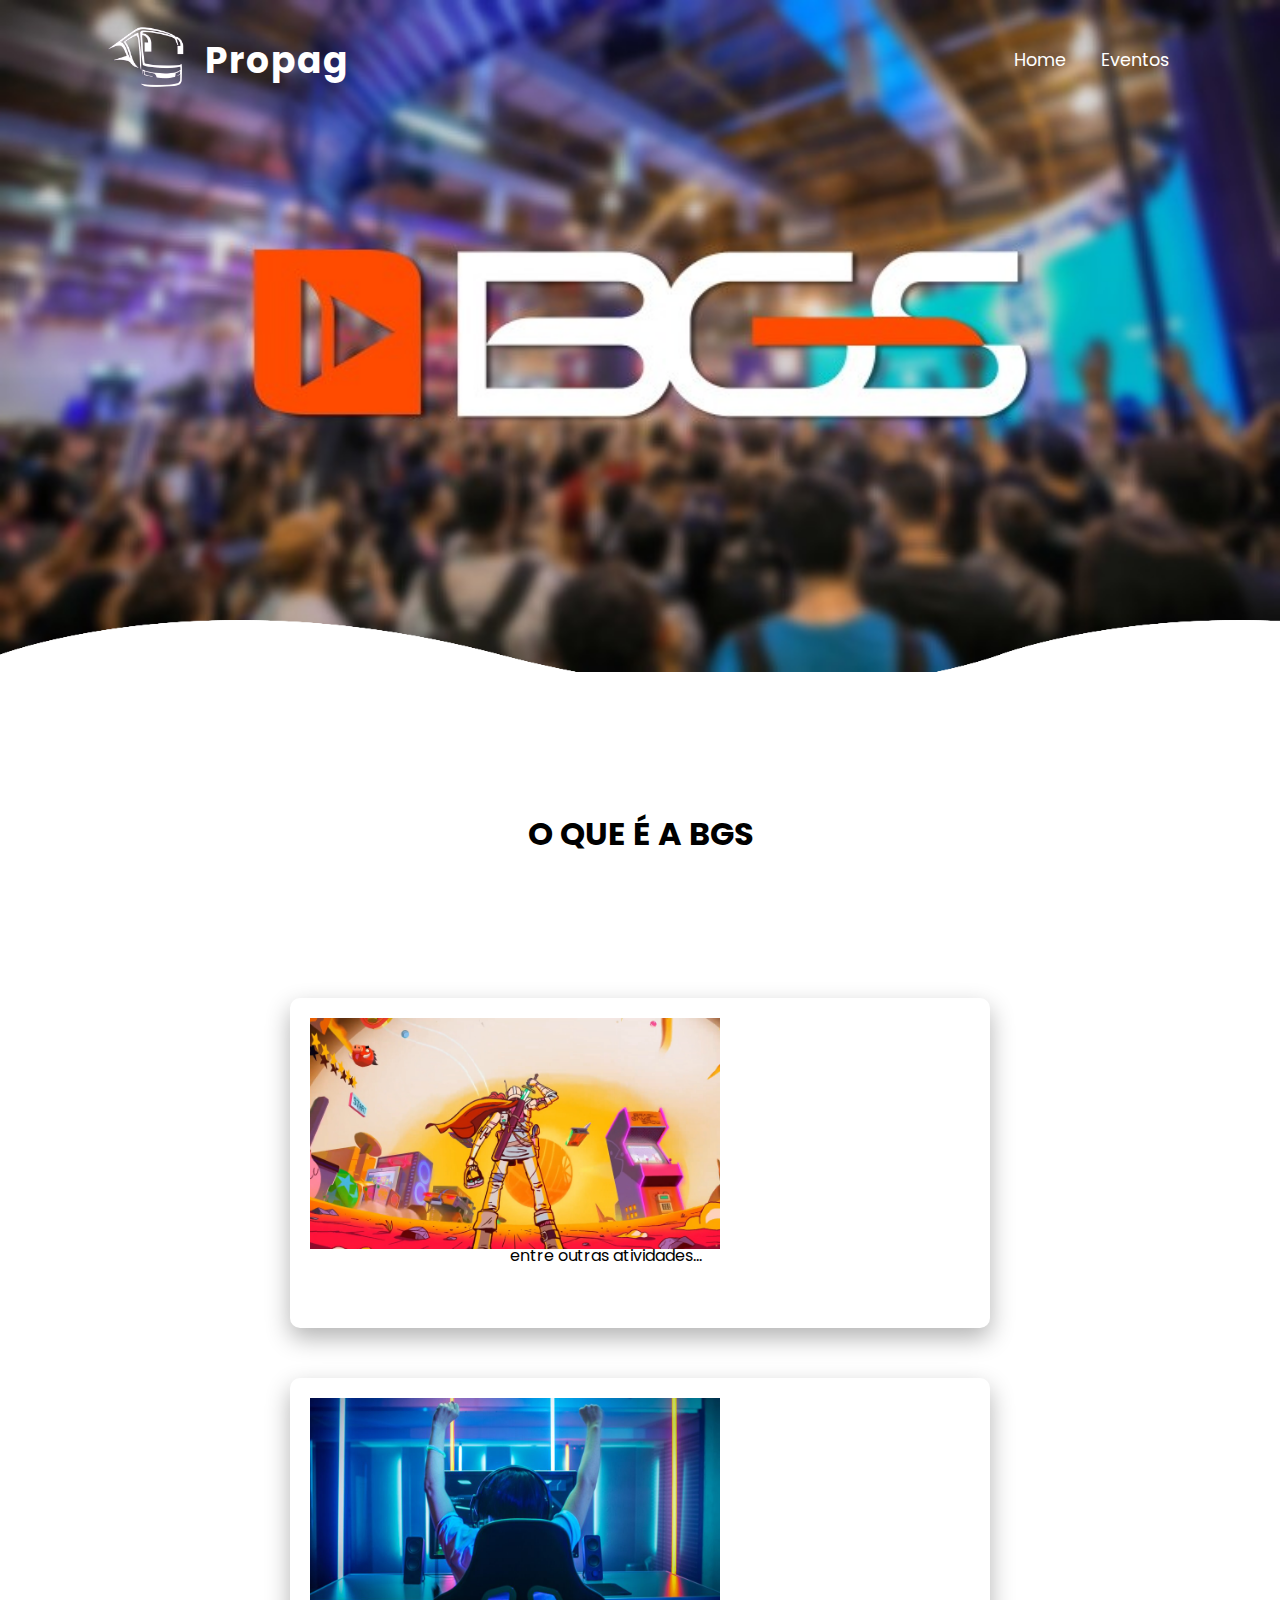
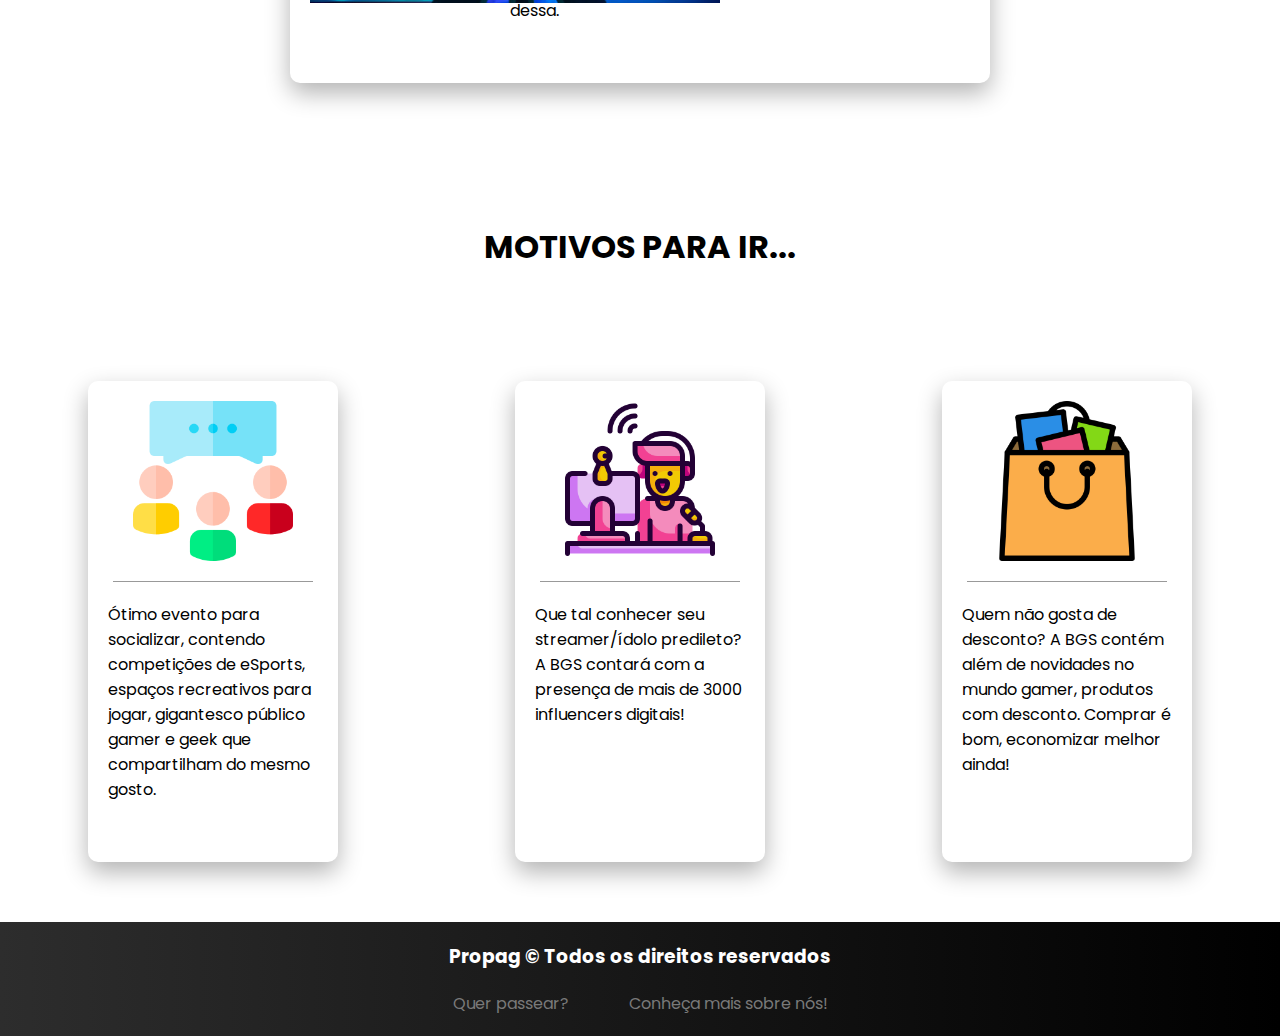
<file: propag/index.html>
<!DOCTYPE html>
<html lang="en">
    <head>
        <meta charset="UTF-8">
        <meta http-equiv="X-UA-Compatible" content="IE=edge">
        <meta name="viewport" content="width=device-width, initial-scale=1.0">
        <link rel="stylesheet" href="css/style.css">
        <title>BGS | Propag</title>
    </head>
    <body>
        <header>
            <div class="logo">
                <img src="img/logo.jpg" alt="">
                <a href="home.html">Propag</a>
            </div>
            <ul>
                <li><a href="home.html">Home</a></li>
                <li><a href="eventos.html">Eventos</a></li><!-- 
                <li><a href="cadastro.html"><ion-icon name="person-circle-outline"></ion-icon></a></li> -->
            </ul>
        </header>

        <section class="main-page">
            <div class="wave wave1"></div>
            <div class="wave wave2"></div>
        </section>

        <section class="nav">
            <h1 class="title">O QUE É A BGS</h1>
            <div class="conteiner">
                <div class="imgBx">
                    <img src="img/bgs1.jpg" alt="bgs">
                </div>
                <div class="info">
                    <p>Brasil Games Show é um evento de games para público geek/gamer, que irá ocorrer dentre os dias <b>06 a 12 de Outubro</b>, nele é anunciado diversas novidades do mundo dos games, realizado competições de eSports, entre outras atividades...<p>
                </div>
            </div>
            <div class="conteiner">
                <div class="imgBx">
                    <img src="img/bgs2.jpg" alt="bgs">
                </div>
                <div class="info">
                    <p>Gigantes do mundo gamer/tecnológico marcarão presença. Se você é um gamer que busca diversão e emoção, este será o evento certo para você. Diversão na certa, não fique fora dessa.<p>
                </div>
            </div>

            <h1 class="title">MOTIVOS PARA IR...</h1>
            <div class="content">
                <div class="conteinerV">
                    <div class="imgBx">
                        <img src="img/conversa.png" alt="bgs">
                    </div>
                    <div class="info">
                        <p>Ótimo evento para socializar, contendo competições de eSports, espaços recreativos para jogar, gigantesco público gamer e geek que compartilham do mesmo gosto.<p>
                    </div>
                </div>
                <div class="conteinerV">
                    <div class="imgBx">
                        <img src="img/streamer.png" alt="bgs">
                    </div>
                    <div class="info">
                        <p>Que tal conhecer seu streamer/ídolo predileto? A BGS contará com a presença de mais de 3000 influencers digitais!<p>
                    </div>
                </div>
                <div class="conteinerV">
                    <div class="imgBx">
                        <img src="img/compras.png" alt="bgs">
                    </div>
                    <div class="info">
                        <p>Quem não gosta de desconto? A BGS contém além de novidades no mundo gamer, produtos com desconto. Comprar é bom, economizar melhor ainda!<p>
                    </div>
                </div>
            </div>
        </section>

        <footer>
            <h3>Propag &copy; Todos os direitos reservados</h3>
            <div class="content">
                <a href="eventos.html">Quer passear?</a>
                <a href="home.html#sobre">Conheça mais sobre nós!</a>
            </div>
        </footer>
    </body>
</html>
</file>
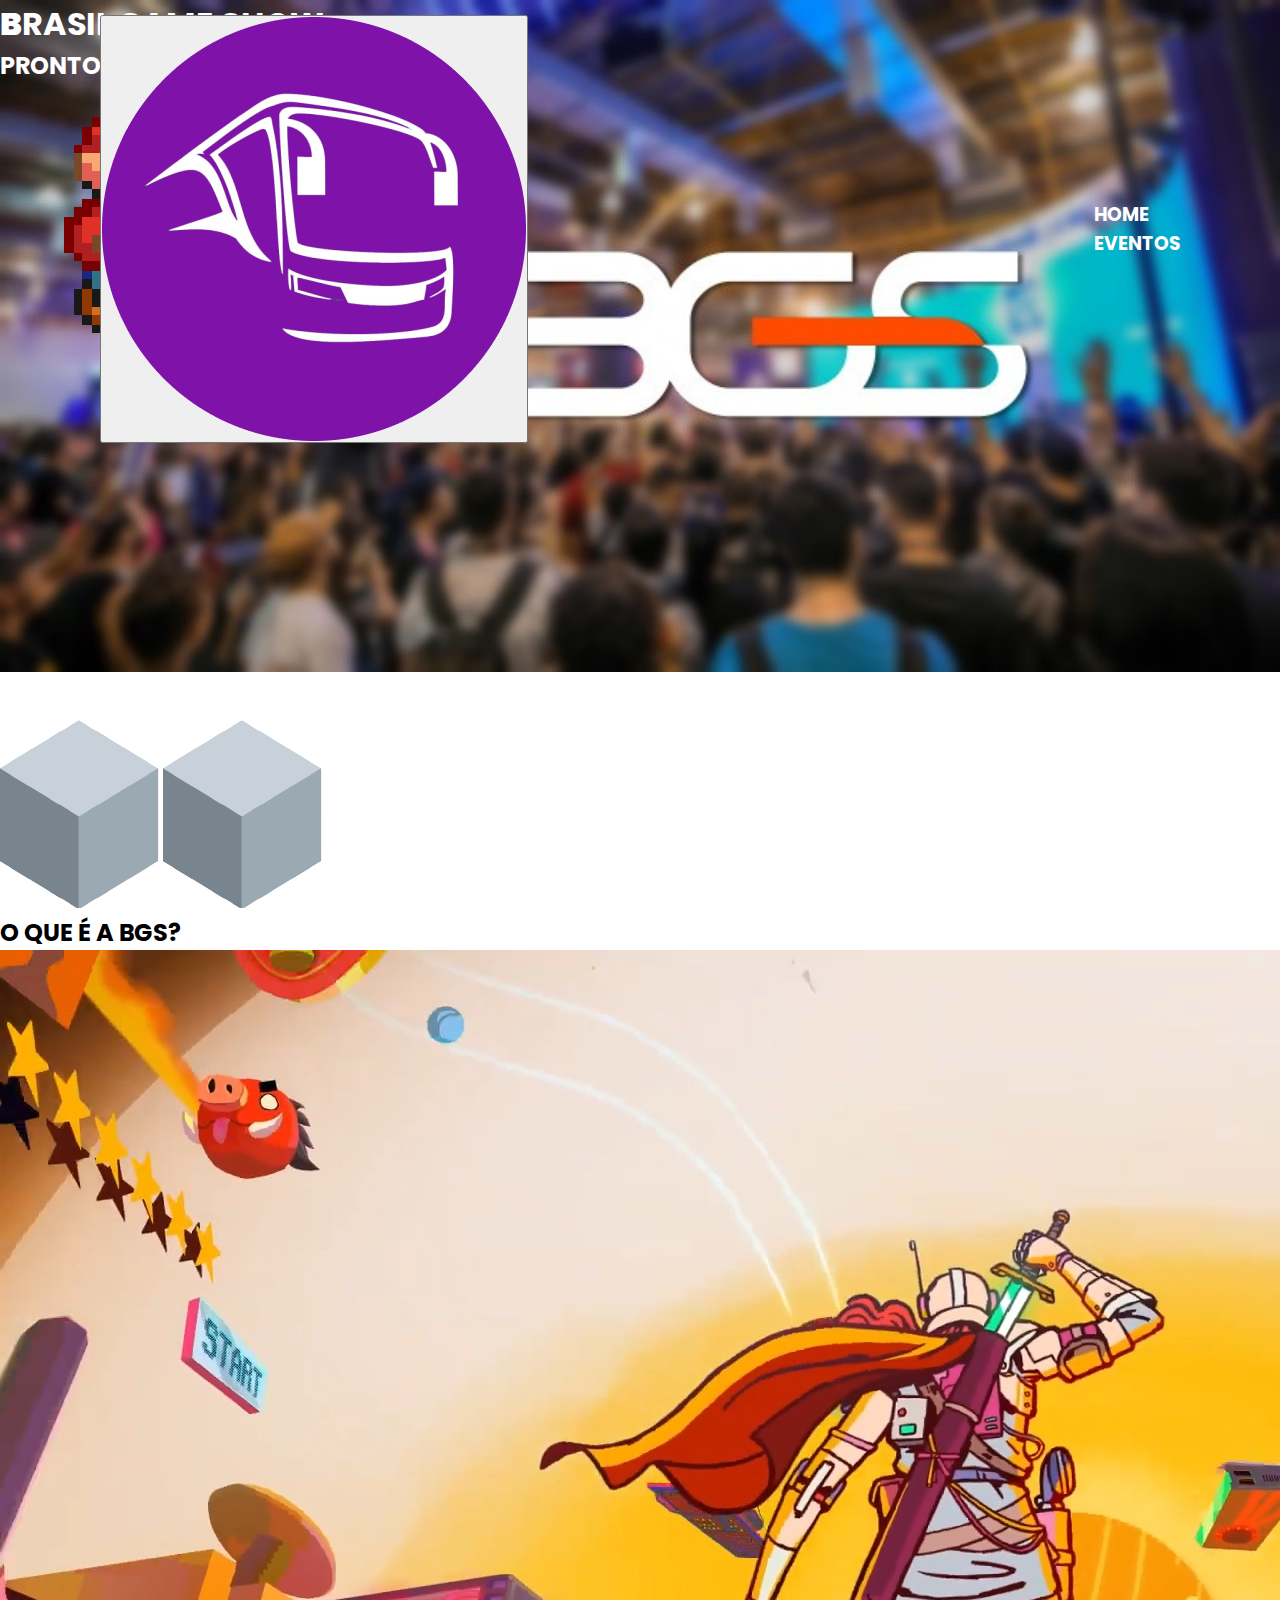
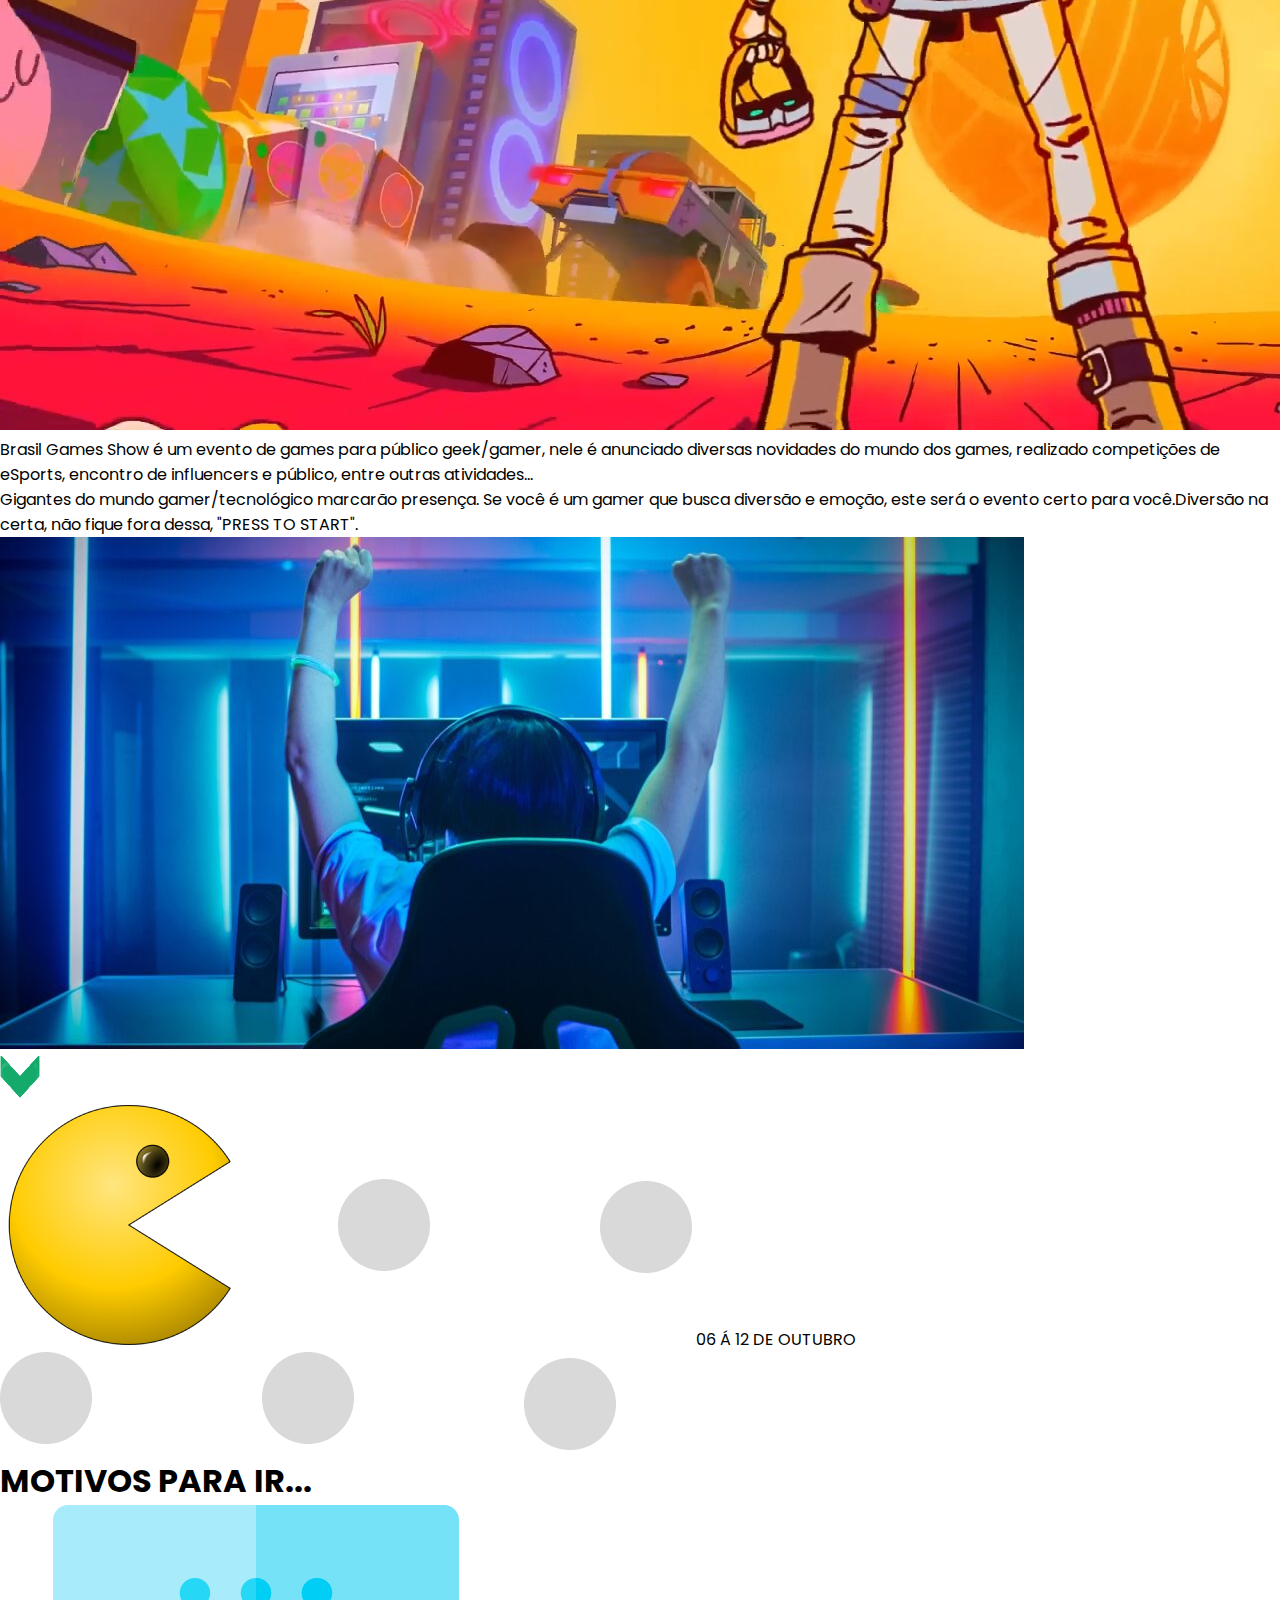
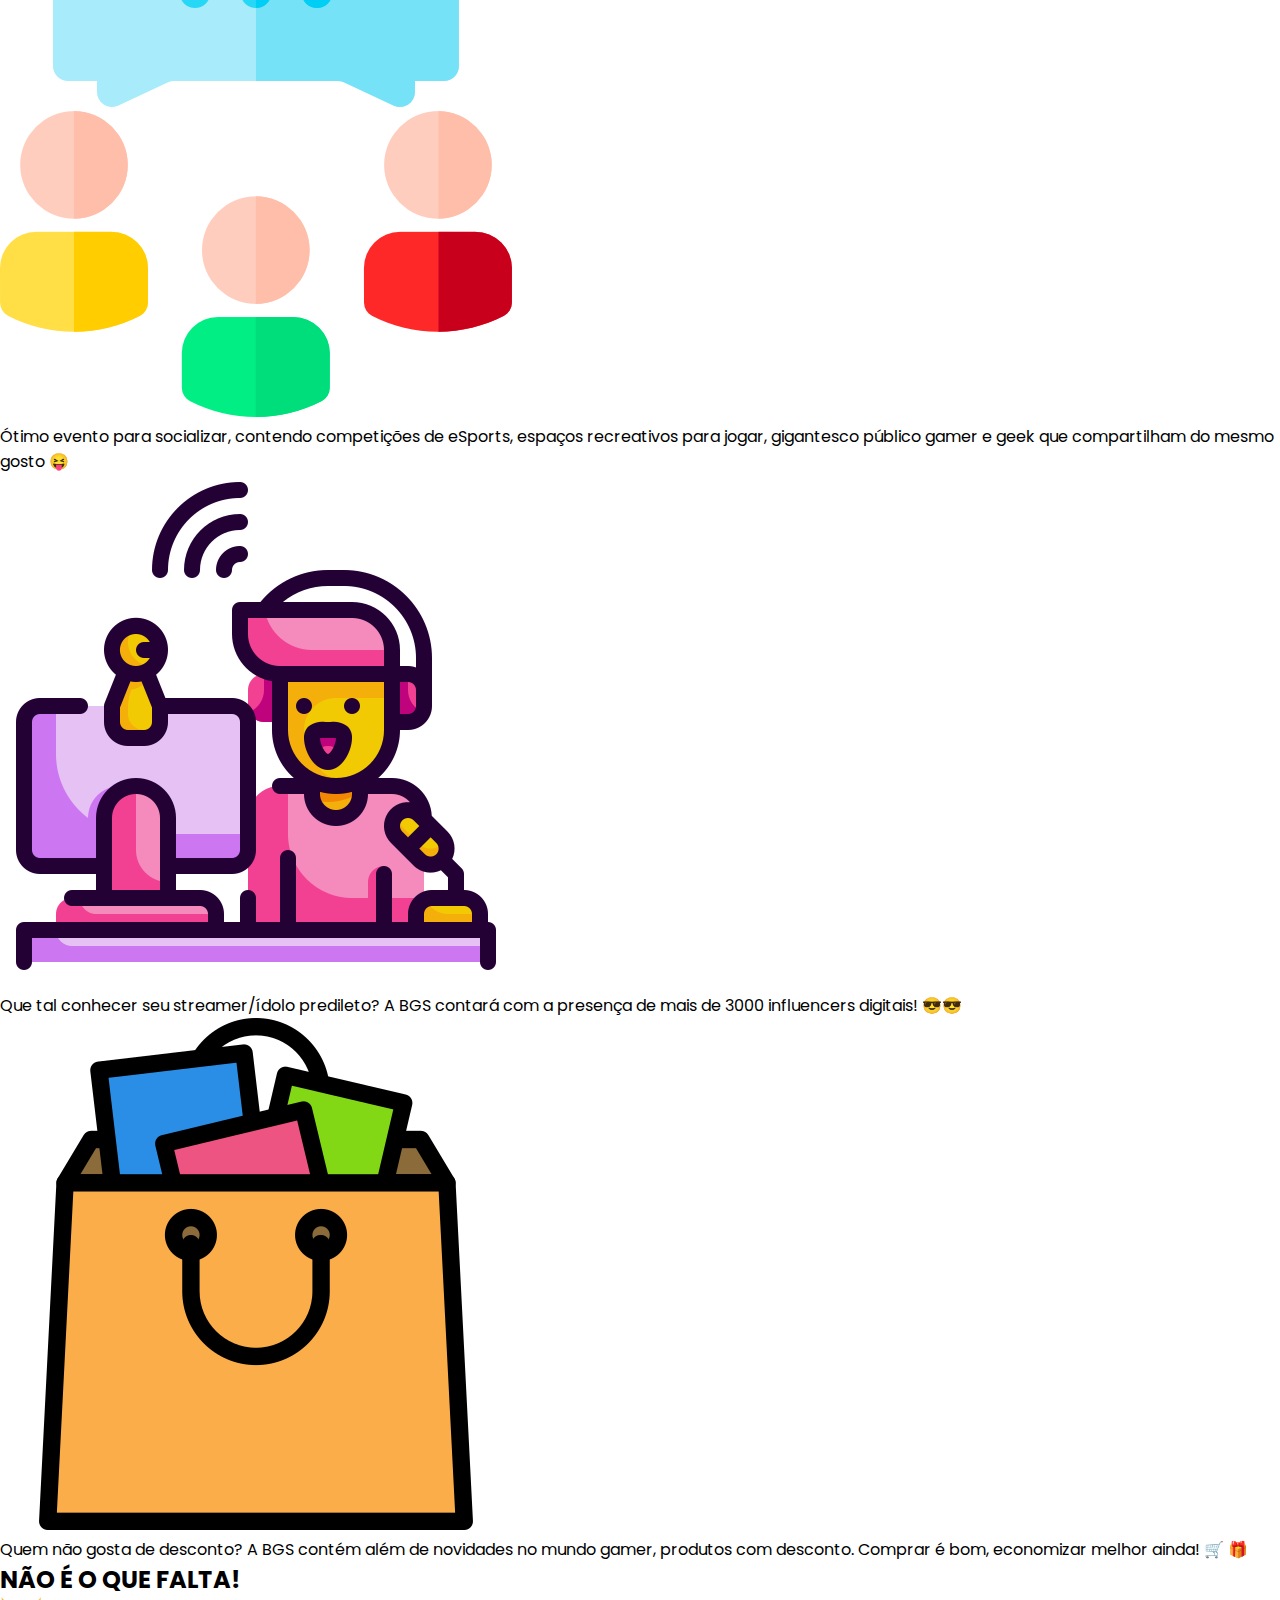
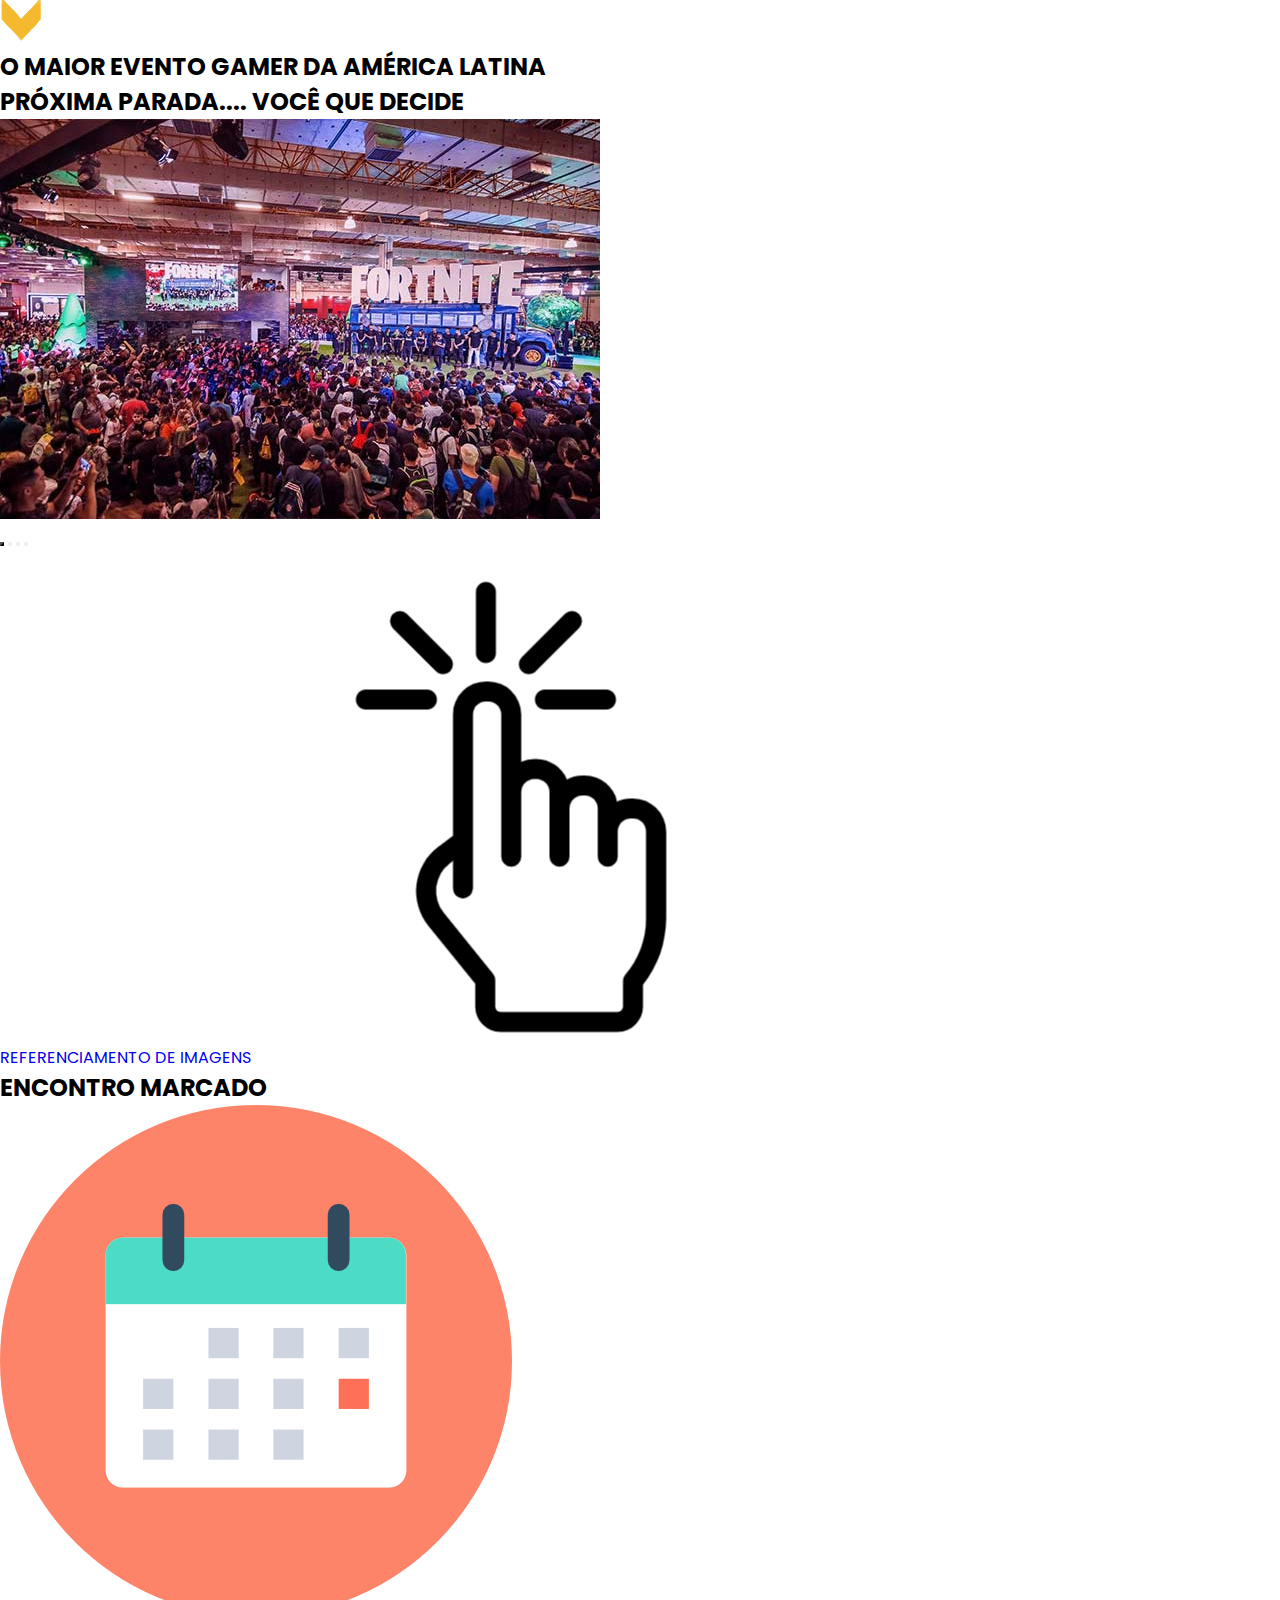
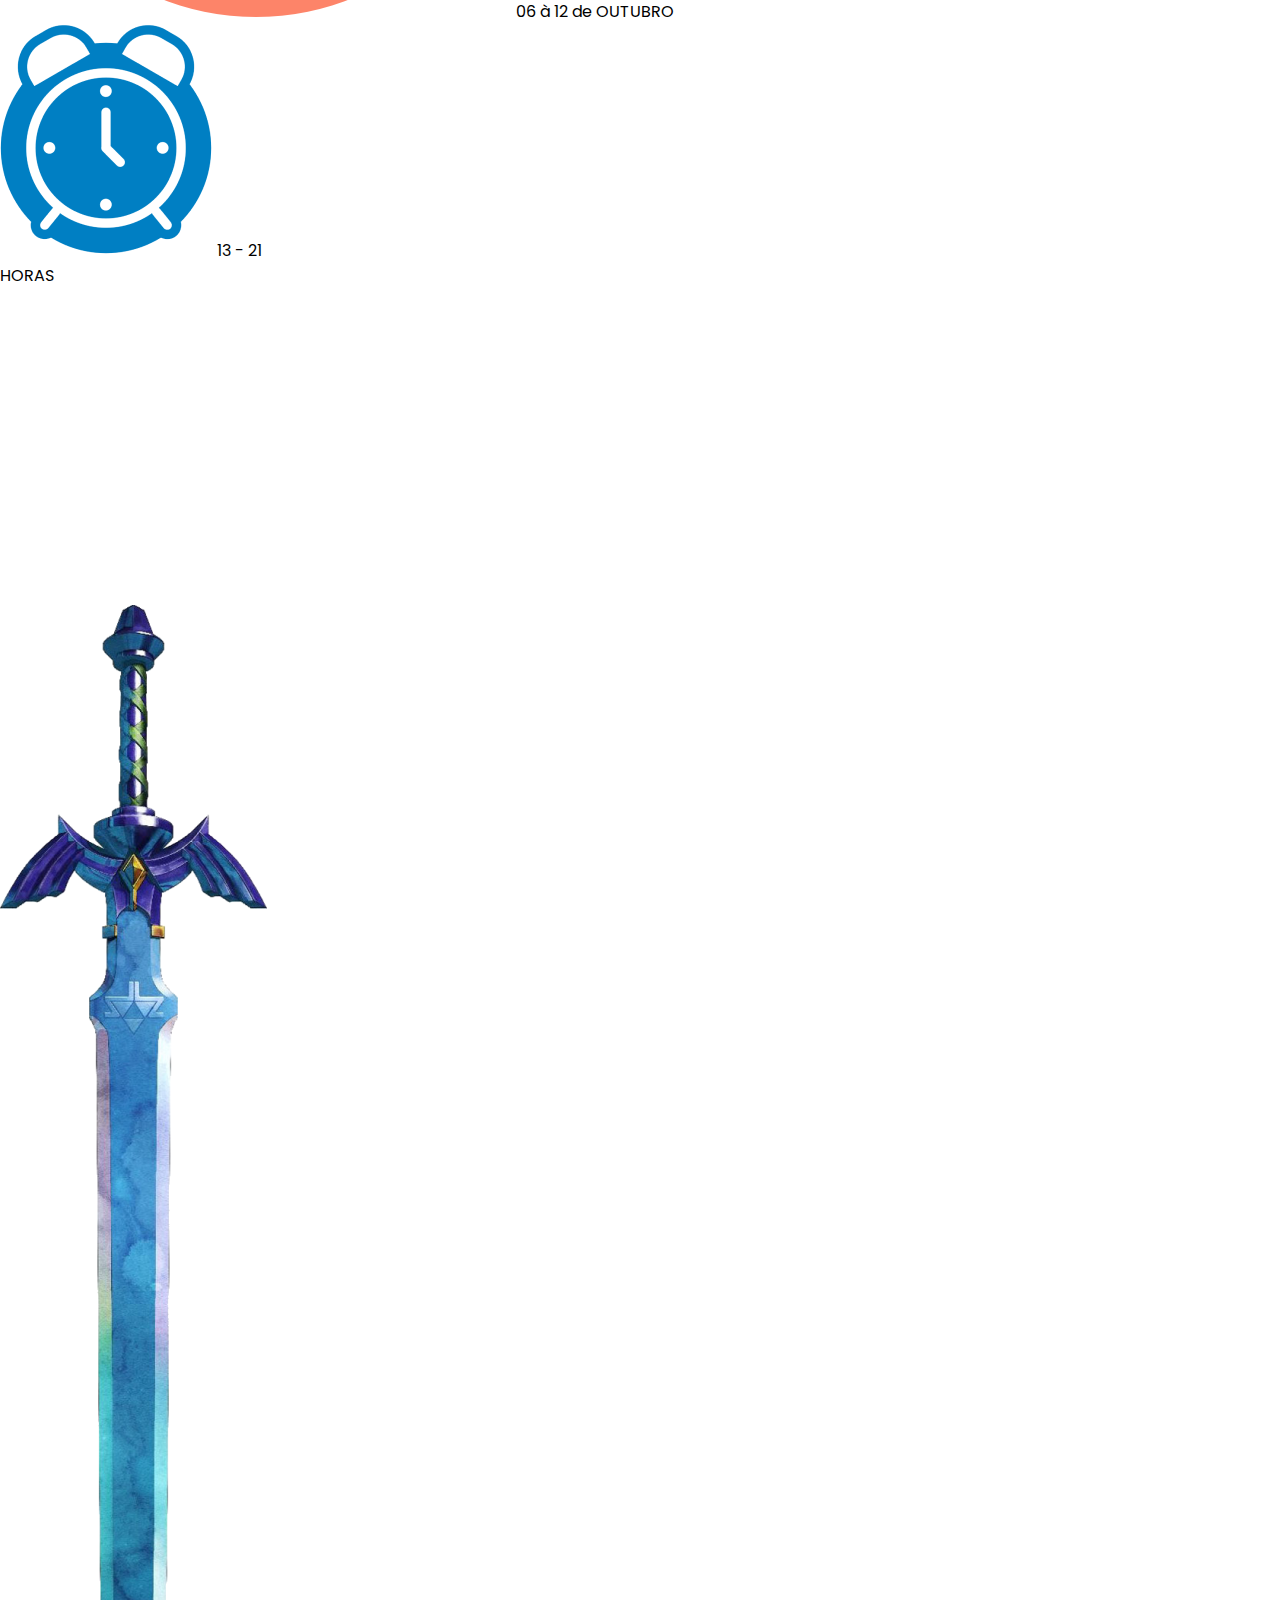
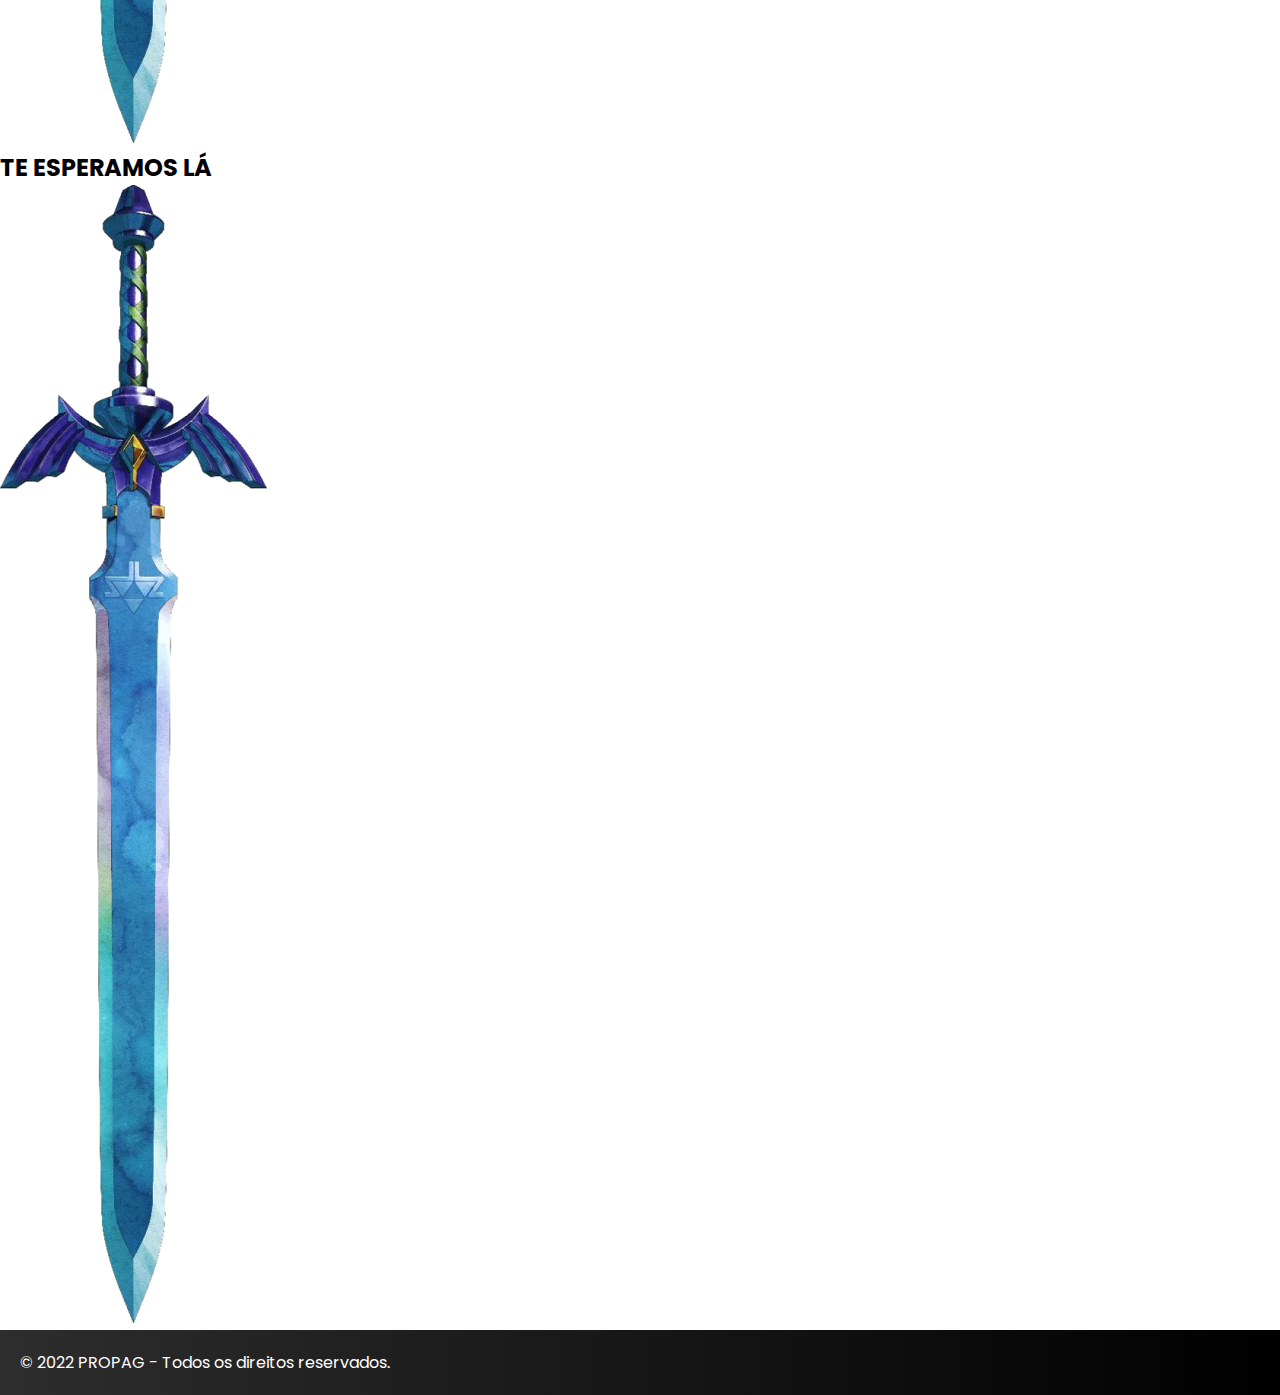
<file: propag/inde.html>
<!DOCTYPE html>
<html lang="en">
    <head>
        <meta charset="UTF-8">
        <meta http-equiv="X-UA-Compatible" content="IE=edge">
        <meta name="viewport" content="width=device-width, initial-scale=1.0">
        <link rel="stylesheet" href="css/style.css">
        <link rel="preconnect" href="https://fonts.googleapis.com">
        <link rel="preconnect" href="https://fonts.gstatic.com" crossorigin>
        <link href="https://fonts.googleapis.com/css2?family=Roboto&display=swap" rel="stylesheet">
        <title>BGS | Proprag</title>
    </head>
    <body>

        <section class="main-page">
            <header>
                <button onclick="aparecer()" id="logo"><img src="img/logo com fundo.png" alt="Logo Propag" class="logo"></button>

                <nav class="menu" id="menu"> 
                    <h3 class="navegacao_texto">HOME</h3>
                    <h3 class="navegacao_texto">EVENTOS</h3>
                </nav>
            </header>
            <h1 class="title"><b class="textYellow">B</b>RASIL <b class="textYellow">G</b>AME <b class="textYellow">S</b>HOW</h1>
            <h2 class="subtitle">PRONTO PARA DAR O PLAY?</h2>
            <img src="img/mario.gif" alt="mario" class="mario"> <!--  ADICIONADO -->
        </section>
        
        <img src="img/cubo.png" alt="cubo" class="cube" id="cubo1">
        <img src="img/cubo.png" alt="cubo" class="cube" id="cubo2">
        
        <section class="about-page">
            <h2 class="subtitle">O QUE É A BGS?</h2>
            <div class="content-info1">
                <img src="img/bgs1.jpg" alt="" class="img-about-page" id="img-aboutpage1">
                <p class="texto" id="texto1">Brasil Games Show é um evento de games para público geek/gamer, nele é anunciado diversas novidades do mundo dos games, realizado competições de eSports, encontro de influencers e público, entre outras atividades...</p>
            </div>
            <div class="content-info2">
                <p class="texto" id="texto2">Gigantes do mundo gamer/tecnológico  marcarão presença. Se você é um gamer que busca diversão e emoção, este  será o evento certo para você.Diversão na certa, não fique fora dessa, "PRESS TO START".</p>
                <img src="img/bgs2.jpg" alt="" class="img-about-page" id="img-aboutpage2">
            </div>
            <img src="img/12.png" alt="" class="icon-seta">
        </section>
        


        <section class="pacman">
            <img src="img/pacman1.png" alt="pacman" class="pacman-img" id="pacman2">
            <span class="subtitle">06 Á 12 DE OUTUBRO</span>
            <img src="img/pacman2.png" alt="pacman" class="pacman-img" id="pacman1">
        </section>



        <section class="motivos-page">
            <h1 class="subtitle">MOTIVOS PARA IR...</h1>

            <div class="grid-template">
                <div class="grupo" id="conversa">
                    <img src="img/conversa.png" alt="">
                    <p class="texto">Ótimo evento para socializar, contendo competições de eSports, espaços recreativos para jogar, gigantesco público gamer e geek que compartilham do mesmo gosto 😝</p>
                </div>
                <div class="grupo" id="streamer">
                    <img src="img/streamer.png" alt="">
                    <p class="texto">Que tal conhecer seu streamer/ídolo predileto? A BGS contará com a presença de mais de 3000 influencers digitais! 😎😎</p>
                </div>
                <div class="grupo" id="shop">
                    <img src="img/compras.png" alt="">
                    <p class="texto">Quem não gosta de desconto? A BGS contém além de novidades no mundo gamer, produtos com desconto. Comprar é bom, economizar melhor ainda! 🛒 🎁</p>
                </div>
            </div>
            <h2 class="subtitle">NÃO É O QUE FALTA!</h2>
            <img src="img/11.png" alt="icone seta" class="icon-seta">
        </section>
        


        <section class="bigEvento">
            <h2 class="subtitle">O MAIOR EVENTO GAMER DA AMÉRICA LATINA</h2>
        </section>


        <!-- ALTERADO -->
        <section class="proximaParada">
            <h2 class="subtitle">PRÓXIMA PARADA.... VOCÊ QUE DECIDE</h2>
            <div class="content-proximaParada" id="slideshow">
                    
                <div class="total">
                    <div class="img imagem_slide">
                        <img src="img/bgs.jpg" id="img" alt="">
                    </div>
                </div>
            </div>
            <div class="navigation_slide">
                <button name="imagem_slide" class="inputCheck" id="img1" onclick="botao1()"></button>
                <button name="imagem_slide" class="inputCheck" id="img2" onclick="botao2()"></button>
                <button name="imagem_slide" class="inputCheck" id="img3" onclick="botao3()"></button>
                <button name="imagem_slide" class="inputCheck" id="img4" onclick="botao4()"></button>
            </div>
        </section>
        
        <section class="referenciamento-imagens">
            <a class="subtitle" href="referencias.html">REFERENCIAMENTO DE IMAGENS</a>
            <img src="img/click.png" alt="icone click" >
        </section>



        <section class="encontro-marcado">
            <h2 class="subtitle">ENCONTRO MARCADO</h2>
            <div class="icones">
                <div class="icone">
                    <div class="data">
                        <img src="img/calendario.png" alt="">
                        <span class="subtitle">06 à 12 de OUTUBRO</span>
                    </div>
                    <div class="hora">
                        <img src="img/clock.png" alt="">
                        <span class="subtitle">13 - 21<br> HORAS</span>
                    </div>
                </div>
                <div class="map">
                    <iframe src="https://www.google.com/maps/embed?pb=!1m18!1m12!1m3!1d3658.6087985179106!2d-46.61424678441598!3d-23.510596165605985!2m3!1f0!2f0!3f0!3m2!1i1024!2i768!4f13.1!3m3!1m2!1s0x94ce58bd535698b1%3A0x32d44ab158b94c5d!2sExpo%20Center%20Norte!5e0!3m2!1spt-BR!2sbr!4v1663482266022!5m2!1spt-BR!2sbr" width="540" height="310" style="border:0;" allowfullscreen="" loading="lazy" referrerpolicy="no-referrer-when-downgrade"></iframe>
                </div>
            </div>
            

            <div class="footer-encontro-marcado">
                <img src="img/espada.png" alt="espada" class="espada" id="espada1"> 
                <h2 class="subtitle">TE ESPERAMOS LÁ</h2>
                <img src="img/espada.png" alt="espada" class="espada" id="espada2">
            </div>
        </section>
       
       <footer>
         <p class="texto"> &copy;  2022 PROPAG -  Todos os direitos reservados.</p>
        </footer>
        <script src="js/script.js"></script>
    </body>
</html>
</file>
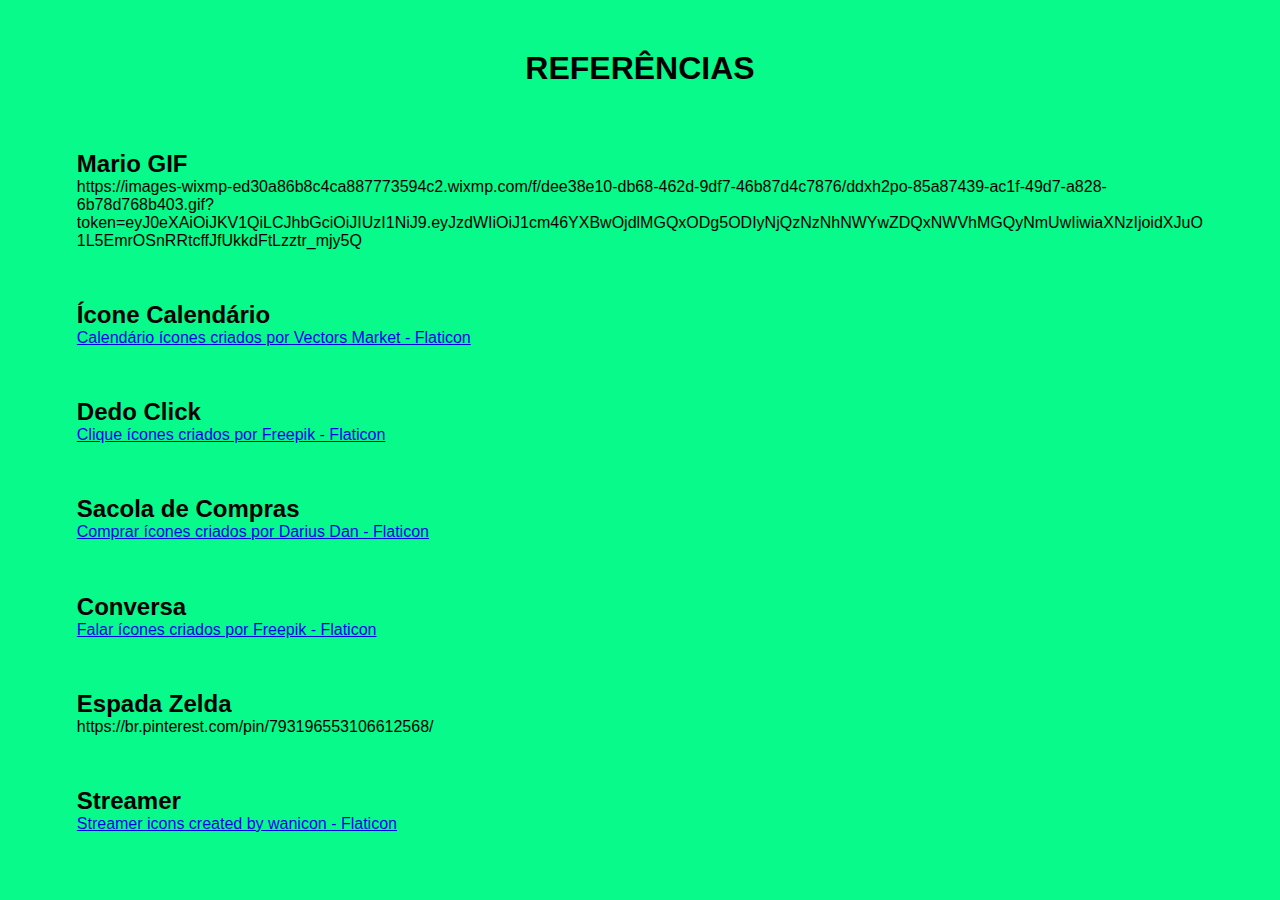
<file: propag/referencias.html>
<!DOCTYPE html>
<html lang="pt-br">
<head>
    <meta charset="UTF-8">
    <meta http-equiv="X-UA-Compatible" content="IE=edge">
    <meta name="viewport" content="width=device-width, initial-scale=1.0">
    <link rel="stylesheet" href="css/referencias.css">
    <title>Referências</title>
</head>
<body>
    <h1>REFERÊNCIAS</h1>

    <div class="referencia">
        <h2 class="name_referencia">Mario GIF</h2>
        <p class="text_referencia">https://images-wixmp-ed30a86b8c4ca887773594c2.wixmp.com/f/dee38e10-db68-462d-9df7-46b87d4c7876/ddxh2po-85a87439-ac1f-49d7-a828-6b78d768b403.gif?token=eyJ0eXAiOiJKV1QiLCJhbGciOiJIUzI1NiJ9.[base64].TGsrcvN8-1L5EmrOSnRRtcffJfUkkdFtLzztr_mjy5Q</p>
    </div>

    <div class="referencia">
        <h2 class="name_referencia">Ícone Calendário</h2>
        <a href="https://www.flaticon.com/br/icones-gratis/calendario" title="calendário ícones" class="text_referencia">Calendário ícones criados por Vectors Market - Flaticon</a>
    </div>

    <div class="referencia">
        <h2 class="name_referencia">Dedo Click</h2>
        <a class="text_referencia" href="https://www.flaticon.com/br/icones-gratis/clique" title="clique ícones">Clique ícones criados por Freepik - Flaticon</a>
    </div>

    <div class="referencia">
        <h2 class="name_referencia">Sacola de Compras</h2>
        <a class="text_referencia" href="https://www.flaticon.com/br/icones-gratis/comprar" title="comprar ícones">Comprar ícones criados por Darius Dan - Flaticon</a>
    </div>

    <div class="referencia">
        <h2 class="name_referencia">Conversa</h2>
        <a class="text_referencia" href="https://www.flaticon.com/br/icones-gratis/falar" title="falar ícones">Falar ícones criados por Freepik - Flaticon</a>
    </div>

    <div class="referencia">
        <h2 class="name_referencia">Espada Zelda</h2>
        <p class="text_referencia">https://br.pinterest.com/pin/793196553106612568/</p>
    </div>

    <div class="referencia">
        <h2 class="name_referencia">Streamer</h2>
        <a class="text_referencia" href="https://www.flaticon.com/free-icons/streamer" title="streamer icons">Streamer icons created by wanicon - Flaticon</a>
    </div>

</body>
</html>
</file>
<file: propag/css/style.css>
@import url('https://fonts.googleapis.com/css2?family=Alfa+Slab+One&family=Bungee+Spice&family=Fredoka+One&family=Righteous&display=swap');
@import url('https://fonts.googleapis.com/css2?family=Poppins:wght@200;400;700&family=Roboto:wght@100;400;700;900&display=swap');


*{
    margin: 0;
    padding: 0;
    box-sizing: border-box;
    font-family: Poppins, sans-serif;
}

a{
    text-decoration: none;
}

/* HEADER*/

header{
    position: absolute;
    top: 0;
    left: 0;
    width: 100%;
    display: flex;
    justify-content: space-between;
    align-items: center;
    padding: 15px 100px;
}


.logo{
    display: flex;
    align-items: center;
}

.logo img{
    width: 90px;
    margin-right: 15px;
    transform: rotate(0deg);
    transition: all 0.5s ease-in-out;
}

.logo img:hover{
    transform: rotate(360deg);
    transition: all 0.5s ease-in-out;
}

.logo a{
    color: white;
    font-size: 2.25em;
    font-weight: 700;
    letter-spacing: 2px;
}

header ul{
    display: flex;
    justify-content: center;
    align-items: center;
}

header ul li{
    list-style: none;
    margin-left: 15px;
}

header ul li a{
    color: white;
    padding: 10px;
    font-size: 1.1em;
    transition: all .3s ease-in-out;
}

header ul li a:hover{
    background-color: white;
    color: rgb(41, 41, 41);
    font-weight: 400;
    padding: 20px;
    font-size: 1.25em;
    transition: all .3s ease-in-out;
    border-radius: 8px;
}

header ul li a ion-icon{
    font-size: 1.7em;
    margin: auto 0;
}

/* MAIN PAGE */

.main-page{
    min-height: 80vh;
    background: url("../img/bgs_banner.jpg");
    background-size: contain;
    background-repeat: no-repeat;
    color: white;
}


/* MAIN PAGE | wave */

.main-page .wave{
    position: absolute;
    bottom: 20%;
    left: 0;
    width: 100%;
    height: 100px;
    background: url("../img/wave.png");
    background-size: 1000px 100px;
}

.main-page .wave.wave1{
    animation: wave1 29s linear infinite;
    z-index: 100;
    opacity: 1;
    animation-delay: 0s;
}

@keyframes wave1{
    0%{
        background-position-x: 0;
    }
    100%{
        background-position-x: 1000px;
    }
}

.main-page .wave.wave2{
    animation: wave2 15s linear infinite;
    z-index: 99;
    opacity: 0.5;
    animation-delay: -5s;
}

@keyframes wave2{
    0%{
        background-position-x: 0px;
    }
    100%{
        background-position-x: -1000px;
    }
}

/* NAV */

.nav{
}

.nav .title{
    text-align: center;
    padding: 10vh 0 10vh;
}

.nav .conteiner{
    display: flex;
    justify-content: center;
    overflow: hidden;
    box-shadow: 0 10px 25px rgba(0,0,0,.3);
    max-width: 700px;
    margin: 50px auto;
    border-radius: 10px;
}

.nav .conteiner:hover{
    margin: 50px auto;
    width: 700px;
}

.nav .conteiner .info{
    max-width: 250px;
    z-index: 1;
    transition: .3s ease-in-out;
}

.nav .conteiner:hover .info{
    transform: translate(100%, 0);
}

.nav .imgBx{
    z-index: 2;
    overflow: hidden;
}


.nav img{
    max-width: 450px;
    padding: 20px;
}

.nav .conteiner p{
    transform: translate(-100%, 0);
    padding: 20px;
}

.nav .content{
    display: flex;
    margin-bottom: 40px;
}

.nav .content .conteinerV{
    box-shadow: 0 10px 25px rgba(0,0,0,.3);
    border-radius: 10px;
    margin: 20px auto;
    transition: all .3s ease-in-out;
}

.nav .content .conteinerV .info{
    text-align: left;
}

.nav .content .conteinerV p{
    max-width: 250px;
    padding: 20px;
}

.nav .content .conteinerV .imgBx{
    display: flex;
    justify-content: center;
}

.nav .content img{
    justify-self: center;
    max-width: 200px;
    border-bottom: 0.2px solid #999;
}

.nav .content .conteinerV:hover{
    transform: translate(0, -20px);
    transition: all .3s ease-in-out;
}

/* FOOTER*/

footer{
    background: linear-gradient(270deg, rgb(0, 0, 0), rgb(45, 45, 45));
    color: white;
    padding: 20px;
}

footer h3{
    display: flex;
    align-items: center;
    justify-content: center;
}

footer a{
    text-decoration: none;
    color: #797979;
    transition: all .3s ease-in-out;
}

footer a:hover{
    color: white;
    transition: all .3s ease-in-out;
}

footer a:nth-child(1){
    margin-right: 60px;
}

footer .content{
    display: flex;
    justify-content: center;
    align-items: center;
    margin-top: 20px;
}
</file>
<file: propag/css/referencias.css>
*{
    margin: 0;
    padding: 0%;
    font-family: sans-serif;
}

h1{
    font-weight: bolder;
    display: flex;
    margin: 50px auto 50px auto;
    justify-content: center;
}

body{
    background-color: #07FA8A;
}

.text_referencia{
    border-radius: 2px solid black;
    overflow: scroll;
    max-height: 5ppx;
}

.referencia{
    display: block;
    margin: 2% 5%;
    padding: 1%;
}
</file>
